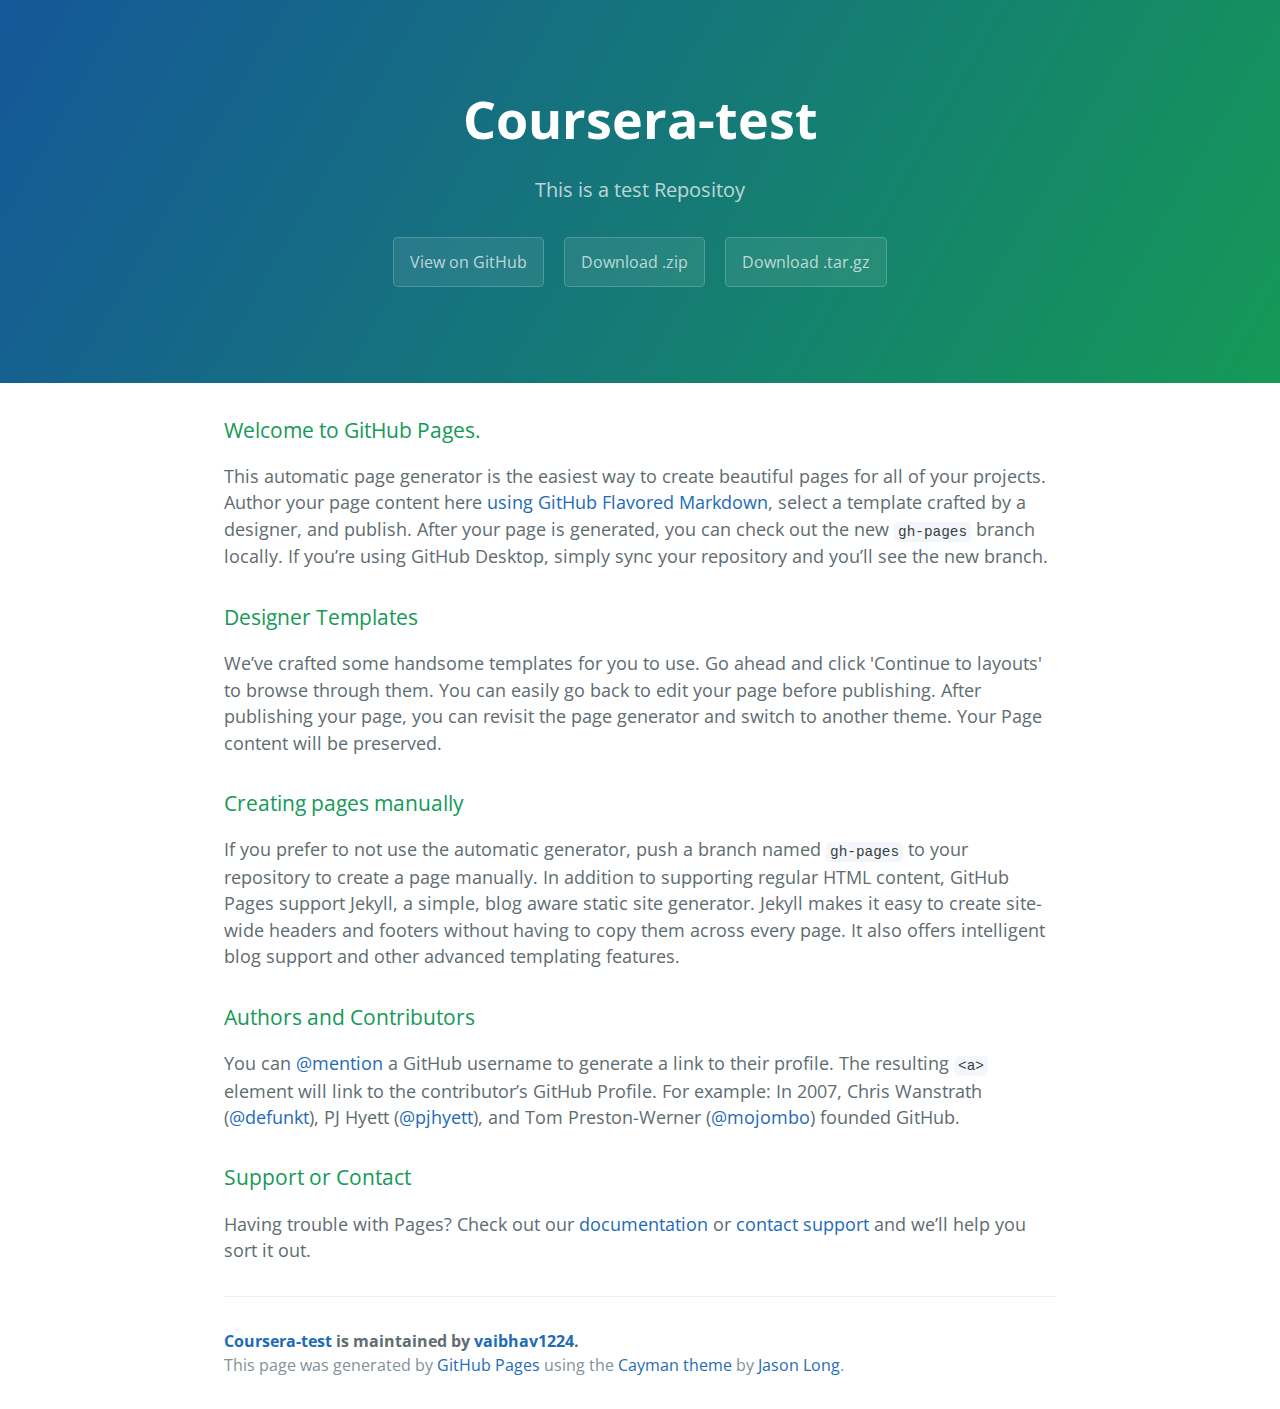
<file: index.html>
<!DOCTYPE html>
<html lang="en-us">
  <head>
    <meta charset="UTF-8">
    <title>Coursera-test by vaibhav1224</title>
    <meta name="viewport" content="width=device-width, initial-scale=1">
    <link rel="stylesheet" type="text/css" href="stylesheets/normalize.css" media="screen">
    <link href='https://fonts.googleapis.com/css?family=Open+Sans:400,700' rel='stylesheet' type='text/css'>
    <link rel="stylesheet" type="text/css" href="stylesheets/stylesheet.css" media="screen">
    <link rel="stylesheet" type="text/css" href="stylesheets/github-light.css" media="screen">
  </head>
  <body>
    <section class="page-header">
      <h1 class="project-name">Coursera-test</h1>
      <h2 class="project-tagline">This is  a test Repositoy</h2>
      <a href="https://github.com/vaibhav1224/Coursera-Test" class="btn">View on GitHub</a>
      <a href="https://github.com/vaibhav1224/Coursera-Test/zipball/master" class="btn">Download .zip</a>
      <a href="https://github.com/vaibhav1224/Coursera-Test/tarball/master" class="btn">Download .tar.gz</a>
    </section>

    <section class="main-content">
      <h3>
<a id="welcome-to-github-pages" class="anchor" href="#welcome-to-github-pages" aria-hidden="true"><span aria-hidden="true" class="octicon octicon-link"></span></a>Welcome to GitHub Pages.</h3>

<p>This automatic page generator is the easiest way to create beautiful pages for all of your projects. Author your page content here <a href="https://guides.github.com/features/mastering-markdown/">using GitHub Flavored Markdown</a>, select a template crafted by a designer, and publish. After your page is generated, you can check out the new <code>gh-pages</code> branch locally. If you’re using GitHub Desktop, simply sync your repository and you’ll see the new branch.</p>

<h3>
<a id="designer-templates" class="anchor" href="#designer-templates" aria-hidden="true"><span aria-hidden="true" class="octicon octicon-link"></span></a>Designer Templates</h3>

<p>We’ve crafted some handsome templates for you to use. Go ahead and click 'Continue to layouts' to browse through them. You can easily go back to edit your page before publishing. After publishing your page, you can revisit the page generator and switch to another theme. Your Page content will be preserved.</p>

<h3>
<a id="creating-pages-manually" class="anchor" href="#creating-pages-manually" aria-hidden="true"><span aria-hidden="true" class="octicon octicon-link"></span></a>Creating pages manually</h3>

<p>If you prefer to not use the automatic generator, push a branch named <code>gh-pages</code> to your repository to create a page manually. In addition to supporting regular HTML content, GitHub Pages support Jekyll, a simple, blog aware static site generator. Jekyll makes it easy to create site-wide headers and footers without having to copy them across every page. It also offers intelligent blog support and other advanced templating features.</p>

<h3>
<a id="authors-and-contributors" class="anchor" href="#authors-and-contributors" aria-hidden="true"><span aria-hidden="true" class="octicon octicon-link"></span></a>Authors and Contributors</h3>

<p>You can <a href="https://help.github.com/articles/basic-writing-and-formatting-syntax/#mentioning-users-and-teams" class="user-mention">@mention</a> a GitHub username to generate a link to their profile. The resulting <code>&lt;a&gt;</code> element will link to the contributor’s GitHub Profile. For example: In 2007, Chris Wanstrath (<a href="https://github.com/defunkt" class="user-mention">@defunkt</a>), PJ Hyett (<a href="https://github.com/pjhyett" class="user-mention">@pjhyett</a>), and Tom Preston-Werner (<a href="https://github.com/mojombo" class="user-mention">@mojombo</a>) founded GitHub.</p>

<h3>
<a id="support-or-contact" class="anchor" href="#support-or-contact" aria-hidden="true"><span aria-hidden="true" class="octicon octicon-link"></span></a>Support or Contact</h3>

<p>Having trouble with Pages? Check out our <a href="https://help.github.com/pages">documentation</a> or <a href="https://github.com/contact">contact support</a> and we’ll help you sort it out.</p>

      <footer class="site-footer">
        <span class="site-footer-owner"><a href="https://github.com/vaibhav1224/Coursera-Test">Coursera-test</a> is maintained by <a href="https://github.com/vaibhav1224">vaibhav1224</a>.</span>

        <span class="site-footer-credits">This page was generated by <a href="https://pages.github.com">GitHub Pages</a> using the <a href="https://github.com/jasonlong/cayman-theme">Cayman theme</a> by <a href="https://twitter.com/jasonlong">Jason Long</a>.</span>
      </footer>

    </section>

  
  </body>
</html>
</file>
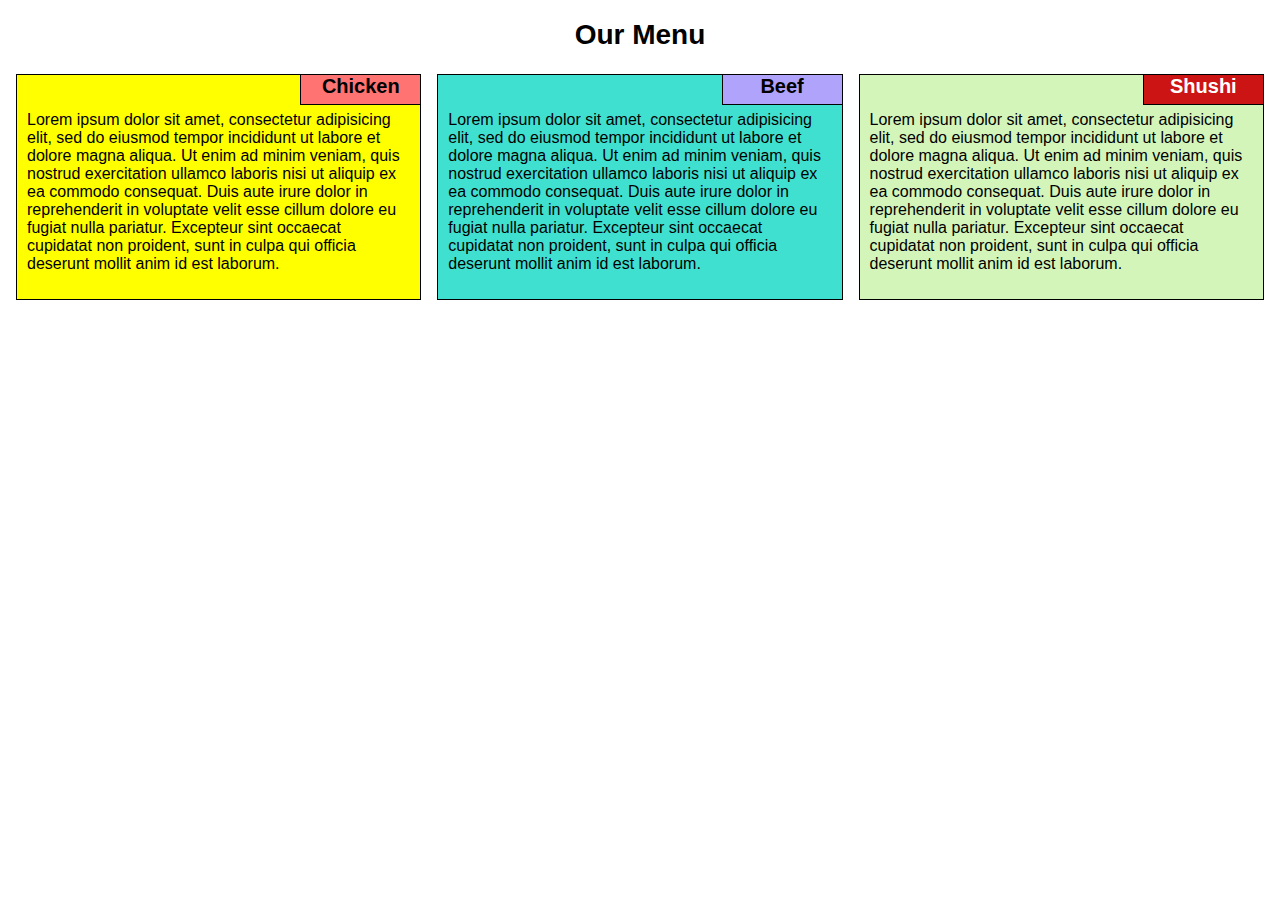
<file: mod2_sol/index.html>
<!DOCTYPE html>
<html>
<head>
<link rel="stylesheet" type="text/css" href="css/style.css">
	<title></title>
</head>
<body>
<h1 align="center">Our Menu</h1>


<div class="row">


  <div class="col-lg-4 col-md-6 col-sl-12" >
<div class="section" id="c1">
<h2 id="b">Chicken</h2>
  <p>Lorem ipsum dolor sit amet, consectetur adipisicing elit, sed do eiusmod
  tempor incididunt ut labore et dolore magna aliqua. Ut enim ad minim veniam,
  quis nostrud exercitation ullamco laboris nisi ut aliquip ex ea commodo
  consequat. Duis aute irure dolor in reprehenderit in voluptate velit esse
  cillum dolore eu fugiat nulla pariatur. Excepteur sint occaecat cupidatat non
  proident, sunt in culpa qui officia deserunt mollit anim id est laborum.</p></div></div>
  <div class="col-lg-4 col-md-6 col-sl-12">
<div class="section" id="c2">
<h2 id="r">Beef</h2><p>Lorem ipsum dolor sit amet, consectetur adipisicing elit, sed do eiusmod
  tempor incididunt ut labore et dolore magna aliqua. Ut enim ad minim veniam,
  quis nostrud exercitation ullamco laboris nisi ut aliquip ex ea commodo
  consequat. Duis aute irure dolor in reprehenderit in voluptate velit esse
  cillum dolore eu fugiat nulla pariatur. Excepteur sint occaecat cupidatat non
  proident, sunt in culpa qui officia deserunt mollit anim id est laborum.</p></div></div>
  <div class="col-lg-4 col-md-12 col-sl-12">
<div class="section" id="c3">
<h2 id="g">Shushi</h2><p>Lorem ipsum dolor sit amet, consectetur adipisicing elit, sed do eiusmod
  tempor incididunt ut labore et dolore magna aliqua. Ut enim ad minim veniam,
  quis nostrud exercitation ullamco laboris nisi ut aliquip ex ea commodo
  consequat. Duis aute irure dolor in reprehenderit in voluptate velit esse
  cillum dolore eu fugiat nulla pariatur. Excepteur sint occaecat cupidatat non
  proident, sunt in culpa qui officia deserunt mollit anim id est laborum.</p></div></div></div>
</body>
</html>
</file>
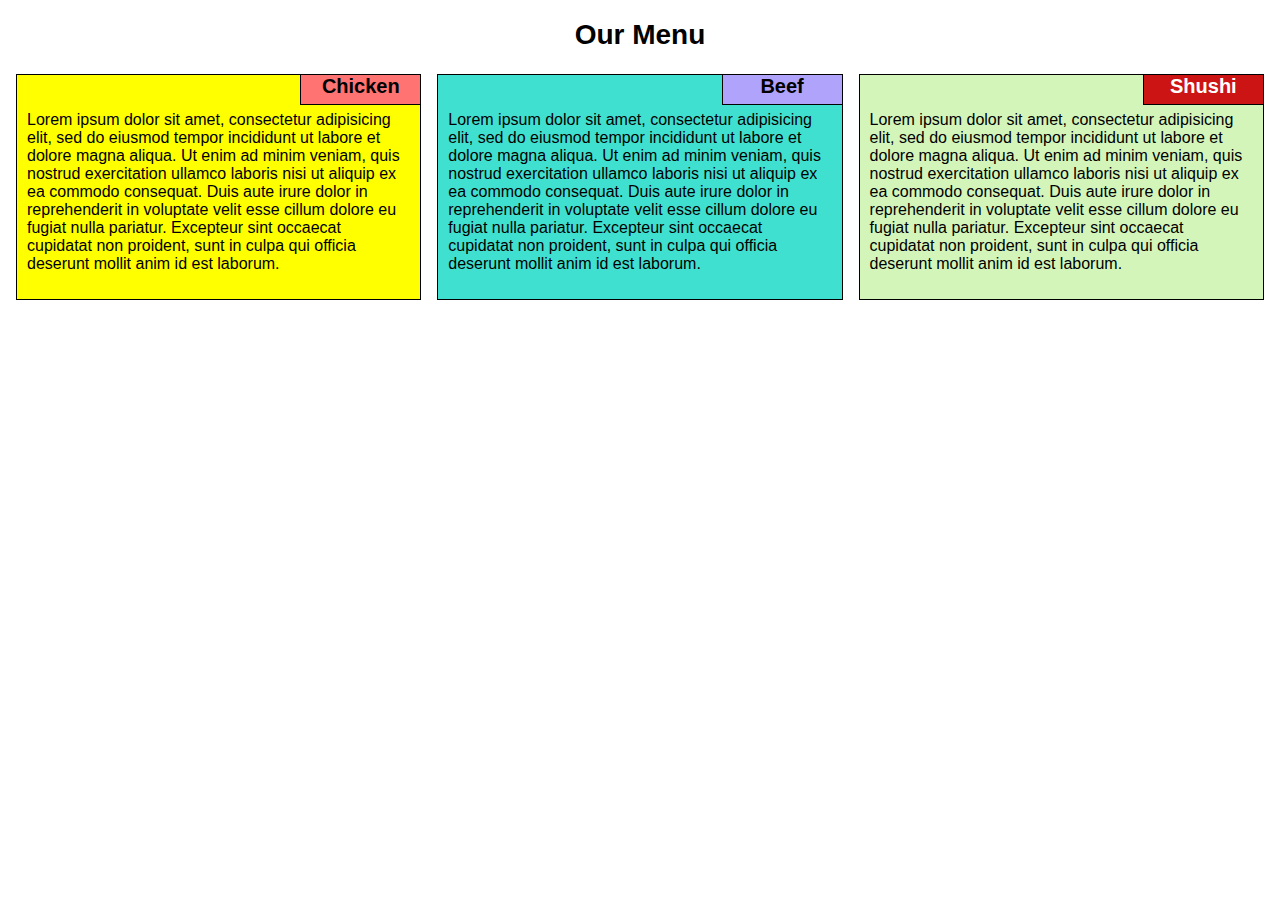
<file: MOD2_SOL/index.html>
<!DOCTYPE html>
<html>
<head>
<link rel="stylesheet" type="text/css" href="css/style.css">
	<title></title>
</head>
<body>
<h1 align="center">Our Menu</h1>


<div class="row">


  <div class="col-lg-4 col-md-6 col-sl-12" >
<div class="section" id="c1">
<h2 id="b">Chicken</h2>
  <p>Lorem ipsum dolor sit amet, consectetur adipisicing elit, sed do eiusmod
  tempor incididunt ut labore et dolore magna aliqua. Ut enim ad minim veniam,
  quis nostrud exercitation ullamco laboris nisi ut aliquip ex ea commodo
  consequat. Duis aute irure dolor in reprehenderit in voluptate velit esse
  cillum dolore eu fugiat nulla pariatur. Excepteur sint occaecat cupidatat non
  proident, sunt in culpa qui officia deserunt mollit anim id est laborum.</p></div></div>
  <div class="col-lg-4 col-md-6 col-sl-12">
<div class="section" id="c2">
<h2 id="r">Beef</h2><p>Lorem ipsum dolor sit amet, consectetur adipisicing elit, sed do eiusmod
  tempor incididunt ut labore et dolore magna aliqua. Ut enim ad minim veniam,
  quis nostrud exercitation ullamco laboris nisi ut aliquip ex ea commodo
  consequat. Duis aute irure dolor in reprehenderit in voluptate velit esse
  cillum dolore eu fugiat nulla pariatur. Excepteur sint occaecat cupidatat non
  proident, sunt in culpa qui officia deserunt mollit anim id est laborum.</p></div></div>
  <div class="col-lg-4 col-md-12 col-sl-12">
<div class="section" id="c3">
<h2 id="g">Shushi</h2><p>Lorem ipsum dolor sit amet, consectetur adipisicing elit, sed do eiusmod
  tempor incididunt ut labore et dolore magna aliqua. Ut enim ad minim veniam,
  quis nostrud exercitation ullamco laboris nisi ut aliquip ex ea commodo
  consequat. Duis aute irure dolor in reprehenderit in voluptate velit esse
  cillum dolore eu fugiat nulla pariatur. Excepteur sint occaecat cupidatat non
  proident, sunt in culpa qui officia deserunt mollit anim id est laborum.</p></div></div></div>
</body>
</html>
</file>
<file: stylesheets/stylesheet.css>
* {
  box-sizing: border-box; }

body {
  padding: 0;
  margin: 0;
  font-family: "Open Sans", "Helvetica Neue", Helvetica, Arial, sans-serif;
  font-size: 16px;
  line-height: 1.5;
  color: #606c71; }

a {
  color: #1e6bb8;
  text-decoration: none; }
  a:hover {
    text-decoration: underline; }

.btn {
  display: inline-block;
  margin-bottom: 1rem;
  color: rgba(255, 255, 255, 0.7);
  background-color: rgba(255, 255, 255, 0.08);
  border-color: rgba(255, 255, 255, 0.2);
  border-style: solid;
  border-width: 1px;
  border-radius: 0.3rem;
  transition: color 0.2s, background-color 0.2s, border-color 0.2s; }
  .btn + .btn {
    margin-left: 1rem; }

.btn:hover {
  color: rgba(255, 255, 255, 0.8);
  text-decoration: none;
  background-color: rgba(255, 255, 255, 0.2);
  border-color: rgba(255, 255, 255, 0.3); }

@media screen and (min-width: 64em) {
  .btn {
    padding: 0.75rem 1rem; } }

@media screen and (min-width: 42em) and (max-width: 64em) {
  .btn {
    padding: 0.6rem 0.9rem;
    font-size: 0.9rem; } }

@media screen and (max-width: 42em) {
  .btn {
    display: block;
    width: 100%;
    padding: 0.75rem;
    font-size: 0.9rem; }
    .btn + .btn {
      margin-top: 1rem;
      margin-left: 0; } }

.page-header {
  color: #fff;
  text-align: center;
  background-color: #159957;
  background-image: linear-gradient(120deg, #155799, #159957); }

@media screen and (min-width: 64em) {
  .page-header {
    padding: 5rem 6rem; } }

@media screen and (min-width: 42em) and (max-width: 64em) {
  .page-header {
    padding: 3rem 4rem; } }

@media screen and (max-width: 42em) {
  .page-header {
    padding: 2rem 1rem; } }

.project-name {
  margin-top: 0;
  margin-bottom: 0.1rem; }

@media screen and (min-width: 64em) {
  .project-name {
    font-size: 3.25rem; } }

@media screen and (min-width: 42em) and (max-width: 64em) {
  .project-name {
    font-size: 2.25rem; } }

@media screen and (max-width: 42em) {
  .project-name {
    font-size: 1.75rem; } }

.project-tagline {
  margin-bottom: 2rem;
  font-weight: normal;
  opacity: 0.7; }

@media screen and (min-width: 64em) {
  .project-tagline {
    font-size: 1.25rem; } }

@media screen and (min-width: 42em) and (max-width: 64em) {
  .project-tagline {
    font-size: 1.15rem; } }

@media screen and (max-width: 42em) {
  .project-tagline {
    font-size: 1rem; } }

.main-content :first-child {
  margin-top: 0; }
.main-content img {
  max-width: 100%; }
.main-content h1, .main-content h2, .main-content h3, .main-content h4, .main-content h5, .main-content h6 {
  margin-top: 2rem;
  margin-bottom: 1rem;
  font-weight: normal;
  color: #159957; }
.main-content p {
  margin-bottom: 1em; }
.main-content code {
  padding: 2px 4px;
  font-family: Consolas, "Liberation Mono", Menlo, Courier, monospace;
  font-size: 0.9rem;
  color: #383e41;
  background-color: #f3f6fa;
  border-radius: 0.3rem; }
.main-content pre {
  padding: 0.8rem;
  margin-top: 0;
  margin-bottom: 1rem;
  font: 1rem Consolas, "Liberation Mono", Menlo, Courier, monospace;
  color: #567482;
  word-wrap: normal;
  background-color: #f3f6fa;
  border: solid 1px #dce6f0;
  border-radius: 0.3rem; }
  .main-content pre > code {
    padding: 0;
    margin: 0;
    font-size: 0.9rem;
    color: #567482;
    word-break: normal;
    white-space: pre;
    background: transparent;
    border: 0; }
.main-content .highlight {
  margin-bottom: 1rem; }
  .main-content .highlight pre {
    margin-bottom: 0;
    word-break: normal; }
.main-content .highlight pre, .main-content pre {
  padding: 0.8rem;
  overflow: auto;
  font-size: 0.9rem;
  line-height: 1.45;
  border-radius: 0.3rem; }
.main-content pre code, .main-content pre tt {
  display: inline;
  max-width: initial;
  padding: 0;
  margin: 0;
  overflow: initial;
  line-height: inherit;
  word-wrap: normal;
  background-color: transparent;
  border: 0; }
  .main-content pre code:before, .main-content pre code:after, .main-content pre tt:before, .main-content pre tt:after {
    content: normal; }
.main-content ul, .main-content ol {
  margin-top: 0; }
.main-content blockquote {
  padding: 0 1rem;
  margin-left: 0;
  color: #819198;
  border-left: 0.3rem solid #dce6f0; }
  .main-content blockquote > :first-child {
    margin-top: 0; }
  .main-content blockquote > :last-child {
    margin-bottom: 0; }
.main-content table {
  display: block;
  width: 100%;
  overflow: auto;
  word-break: normal;
  word-break: keep-all; }
  .main-content table th {
    font-weight: bold; }
  .main-content table th, .main-content table td {
    padding: 0.5rem 1rem;
    border: 1px solid #e9ebec; }
.main-content dl {
  padding: 0; }
  .main-content dl dt {
    padding: 0;
    margin-top: 1rem;
    font-size: 1rem;
    font-weight: bold; }
  .main-content dl dd {
    padding: 0;
    margin-bottom: 1rem; }
.main-content hr {
  height: 2px;
  padding: 0;
  margin: 1rem 0;
  background-color: #eff0f1;
  border: 0; }

@media screen and (min-width: 64em) {
  .main-content {
    max-width: 64rem;
    padding: 2rem 6rem;
    margin: 0 auto;
    font-size: 1.1rem; } }

@media screen and (min-width: 42em) and (max-width: 64em) {
  .main-content {
    padding: 2rem 4rem;
    font-size: 1.1rem; } }

@media screen and (max-width: 42em) {
  .main-content {
    padding: 2rem 1rem;
    font-size: 1rem; } }

.site-footer {
  padding-top: 2rem;
  margin-top: 2rem;
  border-top: solid 1px #eff0f1; }

.site-footer-owner {
  display: block;
  font-weight: bold; }

.site-footer-credits {
  color: #819198; }

@media screen and (min-width: 64em) {
  .site-footer {
    font-size: 1rem; } }

@media screen and (min-width: 42em) and (max-width: 64em) {
  .site-footer {
    font-size: 1rem; } }

@media screen and (max-width: 42em) {
  .site-footer {
    font-size: 0.9rem; } }
</file>
<file: stylesheets/github-light.css>
/*
The MIT License (MIT)

Copyright (c) 2015 GitHub, Inc.

Permission is hereby granted, free of charge, to any person obtaining a copy
of this software and associated documentation files (the "Software"), to deal
in the Software without restriction, including without limitation the rights
to use, copy, modify, merge, publish, distribute, sublicense, and/or sell
copies of the Software, and to permit persons to whom the Software is
furnished to do so, subject to the following conditions:

The above copyright notice and this permission notice shall be included in all
copies or substantial portions of the Software.

THE SOFTWARE IS PROVIDED "AS IS", WITHOUT WARRANTY OF ANY KIND, EXPRESS OR
IMPLIED, INCLUDING BUT NOT LIMITED TO THE WARRANTIES OF MERCHANTABILITY,
FITNESS FOR A PARTICULAR PURPOSE AND NONINFRINGEMENT. IN NO EVENT SHALL THE
AUTHORS OR COPYRIGHT HOLDERS BE LIABLE FOR ANY CLAIM, DAMAGES OR OTHER
LIABILITY, WHETHER IN AN ACTION OF CONTRACT, TORT OR OTHERWISE, ARISING FROM,
OUT OF OR IN CONNECTION WITH THE SOFTWARE OR THE USE OR OTHER DEALINGS IN THE
SOFTWARE.

*/

.pl-c /* comment */ {
  color: #969896;
}

.pl-c1      /* constant, markup.raw, meta.diff.header, meta.module-reference, meta.property-name, support, support.constant, support.variable, variable.other.constant */,
.pl-s .pl-v /* string variable */ {
  color: #0086b3;
}

.pl-e  /* entity */,
.pl-en /* entity.name */ {
  color: #795da3;
}

.pl-s .pl-s1 /* string source */,
.pl-smi      /* storage.modifier.import, storage.modifier.package, storage.type.java, variable.other, variable.parameter.function */ {
  color: #333;
}

.pl-ent /* entity.name.tag */ {
  color: #63a35c;
}

.pl-k /* keyword, storage, storage.type */ {
  color: #a71d5d;
}

.pl-pds              /* punctuation.definition.string, string.regexp.character-class */,
.pl-s                /* string */,
.pl-s .pl-pse .pl-s1 /* string punctuation.section.embedded source */,
.pl-sr               /* string.regexp */,
.pl-sr .pl-cce       /* string.regexp constant.character.escape */,
.pl-sr .pl-sra       /* string.regexp string.regexp.arbitrary-repitition */,
.pl-sr .pl-sre       /* string.regexp source.ruby.embedded */ {
  color: #183691;
}

.pl-v /* variable */ {
  color: #ed6a43;
}

.pl-id /* invalid.deprecated */ {
  color: #b52a1d;
}

.pl-ii /* invalid.illegal */ {
  background-color: #b52a1d;
  color: #f8f8f8;
}

.pl-sr .pl-cce /* string.regexp constant.character.escape */ {
  color: #63a35c;
  font-weight: bold;
}

.pl-ml /* markup.list */ {
  color: #693a17;
}

.pl-mh        /* markup.heading */,
.pl-mh .pl-en /* markup.heading entity.name */,
.pl-ms        /* meta.separator */ {
  color: #1d3e81;
  font-weight: bold;
}

.pl-mq /* markup.quote */ {
  color: #008080;
}

.pl-mi /* markup.italic */ {
  color: #333;
  font-style: italic;
}

.pl-mb /* markup.bold */ {
  color: #333;
  font-weight: bold;
}

.pl-md /* markup.deleted, meta.diff.header.from-file */ {
  background-color: #ffecec;
  color: #bd2c00;
}

.pl-mi1 /* markup.inserted, meta.diff.header.to-file */ {
  background-color: #eaffea;
  color: #55a532;
}

.pl-mdr /* meta.diff.range */ {
  color: #795da3;
  font-weight: bold;
}

.pl-mo /* meta.output */ {
  color: #1d3e81;
}
</file>
<file: mod2_sol/css/style.css>
/********** Base styles **********/
* {
  box-sizing: border-box;
  font-family: "Comic Sans MS", cursive, sans-serif;
}
h1 {
  margin-bottom: 15px;
  font-size: 175%;
}


/* Simple Responsive Framework. */
.row {
  width: 100%;
}

/********** Large devices only **********/
@media (min-width: 992px) {
  .col-lg-1, .col-lg-2, .col-lg-3, .col-lg-4, .col-lg-5, .col-lg-6, .col-lg-7, .col-lg-8, .col-lg-9, .col-lg-10, .col-lg-11, .col-lg-12 {
    float: left;
    border: 1px black;
  }
  .col-lg-1 {
    width: 8.33%;
  }
  .col-lg-2 {
    width: 16.66%;
  }
  .col-lg-3 {
    width: 25%;
  }
  .col-lg-4 {
    width: 33.33%;
  }
  .col-lg-5 {
    width: 41.66%;
  }
  .col-lg-6 {
    width: 50%;
  }
  .col-lg-7 {
    width: 58.33%;
  }
  .col-lg-8 {
    width: 66.66%;
  }
  .col-lg-9 {
    width: 74.99%;
  }
  .col-lg-10 {
    width: 83.33%;
  }
  .col-lg-11 {
    width: 91.66%;
  }
  .col-lg-12 {
    width: 100%;
  }
}

/********** Medium devices only **********/
@media (min-width: 768px) and (max-width: 991px) {
  .col-md-1, .col-md-2, .col-md-3, .col-md-4, .col-md-5, .col-md-6, .col-md-7, .col-md-8, .col-md-9, .col-md-10, .col-md-11, .col-md-12 {
    float: left;
    border: 1px  black ;
  }
  .col-md-1 {
    width: 8.33%;
  }
  .col-md-2 {
    width: 16.66%;
  }
  .col-md-3 {
    width: 25%;
  }
  .col-md-4 {
    width: 33.33%;
  }
  .col-md-5 {
    width: 41.66%;
  }
  .col-md-6 {
    width: 50%;
  }
  .col-md-7 {
    width: 58.33%;
  }
  .col-md-8 {
    width: 66.66%;
  }
  .col-md-9 {
    width: 74.99%;
  }
  .col-md-10 {
    width: 83.33%;
  }
  .col-md-11 {
    width: 91.66%;
  }
  .col-md-12 {
    width: 100%;
  }
}
@media  (max-width: 767px) {
  .col-sl-1, .col-sl-2, .col-sl-3, .col-sl-4, .col-sl-5, .col-sl-6, .col-sl-7, .col-sl-8, .col-sl-9, .col-sl-10, .col-sl-11, .col-sl-12 {
    float: left;
    border: 1px  black ;
  
  }
  .col-sl-1 {
    width: 8.33%;
  }
  .col-sl-2 {
    width: 16.66%;
  }
  .col-sl-3 {
    width: 25%;
  }
  .col-sl-4 {
    width: 33.33%;
  }
  .col-sl-5 {
    width: 41.66%;
  }
  .col-sl-6 {
    width: 50%;
  }
  .col-sl-7 {
    width: 58.33%;
  }
  .col-sl-8 {
    width: 66.66%;
  }
  .col-sl-9 {
    width: 74.99%;
  }
  .col-sl-10 {
    width: 83.33%;
  }
  .col-sl-11 {
    width: 91.66%;
  }
  .col-sl-12 {
    width: 100%;
  }
}

  #p1 {
  background-color: #A52A2A;
  position: relative;
  left: 65px;
}
.section {
  background-color: #e0e0e0; 
  border: 1px solid black;    
  position: relative;       
  margin: 8px;
}
.section#c1
{
  background-color: yellow;
}
.section#c2
{
  background-color: #40e0d0;
}
.section#c3
{
  background-color: #d4f5ba;
}
.section >p{

  padding :20px 10px 10px 10px;
}
.section > h2 {
  font-size: 125%;
  border-bottom: 1px solid black;
  border-left: 1px solid black; 
  padding-left: 20px; 
  padding-right: 20px;
  text-align: center;
  width: 120px;
  height: 30px;
  position:absolute;
  top: 0;
  right: 0;
  margin-top: 0;
}
.section > h2#b
{
  background-color: #ff7373;
}
.section > h2#r
{
  background-color: #b0a3fc;
}
.section > h2#g
{
  background-color: #cd1414;
  color: white;
}
</file>
<file: MOD2_SOL/css/style.css>
/********** Base styles **********/
* {
  box-sizing: border-box;
  font-family: "Comic Sans MS", cursive, sans-serif;
}
h1 {
  margin-bottom: 15px;
  font-size: 175%;
}

/*p {
  border: 1px solid black;
  background-color: #A52A2A;
  width: 90%;
  height: 150px;
  margin-right: auto;
  margin-left: auto;
  font-family: Helvetica;
  color: white;
}*/

/* Simple Responsive Framework. */
.row {
  width: 100%;
}

/********** Large devices only **********/
@media (min-width: 992px) {
  .col-lg-1, .col-lg-2, .col-lg-3, .col-lg-4, .col-lg-5, .col-lg-6, .col-lg-7, .col-lg-8, .col-lg-9, .col-lg-10, .col-lg-11, .col-lg-12 {
    float: left;
    border: 1px black;
  }
  .col-lg-1 {
    width: 8.33%;
  }
  .col-lg-2 {
    width: 16.66%;
  }
  .col-lg-3 {
    width: 25%;
  }
  .col-lg-4 {
    width: 33.33%;
  }
  .col-lg-5 {
    width: 41.66%;
  }
  .col-lg-6 {
    width: 50%;
  }
  .col-lg-7 {
    width: 58.33%;
  }
  .col-lg-8 {
    width: 66.66%;
  }
  .col-lg-9 {
    width: 74.99%;
  }
  .col-lg-10 {
    width: 83.33%;
  }
  .col-lg-11 {
    width: 91.66%;
  }
  .col-lg-12 {
    width: 100%;
  }
}

/********** Medium devices only **********/
@media (min-width: 768px) and (max-width: 991px) {
  .col-md-1, .col-md-2, .col-md-3, .col-md-4, .col-md-5, .col-md-6, .col-md-7, .col-md-8, .col-md-9, .col-md-10, .col-md-11, .col-md-12 {
    float: left;
    border: 1px  black ;
  }
  .col-md-1 {
    width: 8.33%;
  }
  .col-md-2 {
    width: 16.66%;
  }
  .col-md-3 {
    width: 25%;
  }
  .col-md-4 {
    width: 33.33%;
  }
  .col-md-5 {
    width: 41.66%;
  }
  .col-md-6 {
    width: 50%;
  }
  .col-md-7 {
    width: 58.33%;
  }
  .col-md-8 {
    width: 66.66%;
  }
  .col-md-9 {
    width: 74.99%;
  }
  .col-md-10 {
    width: 83.33%;
  }
  .col-md-11 {
    width: 91.66%;
  }
  .col-md-12 {
    width: 100%;
  }
}
@media  (max-width: 767px) {
  .col-sl-1, .col-sl-2, .col-sl-3, .col-sl-4, .col-sl-5, .col-sl-6, .col-sl-7, .col-sl-8, .col-sl-9, .col-sl-10, .col-sl-11, .col-sl-12 {
    float: left;
    border: 1px  black ;
  
  }
  .col-sl-1 {
    width: 8.33%;
  }
  .col-sl-2 {
    width: 16.66%;
  }
  .col-sl-3 {
    width: 25%;
  }
  .col-sl-4 {
    width: 33.33%;
  }
  .col-sl-5 {
    width: 41.66%;
  }
  .col-sl-6 {
    width: 50%;
  }
  .col-sl-7 {
    width: 58.33%;
  }
  .col-sl-8 {
    width: 66.66%;
  }
  .col-sl-9 {
    width: 74.99%;
  }
  .col-sl-10 {
    width: 83.33%;
  }
  .col-sl-11 {
    width: 91.66%;
  }
  .col-sl-12 {
    width: 100%;
  }
}

  #p1 {
  background-color: #A52A2A;
  position: relative;
  left: 65px;
}
.section {
  background-color: #e0e0e0; 
  border: 1px solid black;    
  position: relative;       
  margin: 8px;
}
.section#c1
{
  background-color: yellow;
}
.section#c2
{
  background-color: #40e0d0;
}
.section#c3
{
  background-color: #d4f5ba;
}
.section >p{

  padding :20px 10px 10px 10px;
}
.section > h2 {
  font-size: 125%;
  border-bottom: 1px solid black;
  border-left: 1px solid black; 
  padding-left: 20px; 
  padding-right: 20px;
  text-align: center;
  width: 120px;
  height: 30px;
  position:absolute;
  top: 0;
  right: 0;
  margin-top: 0;
}
.section > h2#b
{
  background-color: #ff7373;
}
.section > h2#r
{
  background-color: #b0a3fc;
}
.section > h2#g
{
  background-color: #cd1414;
  color: white;
}
</file>
